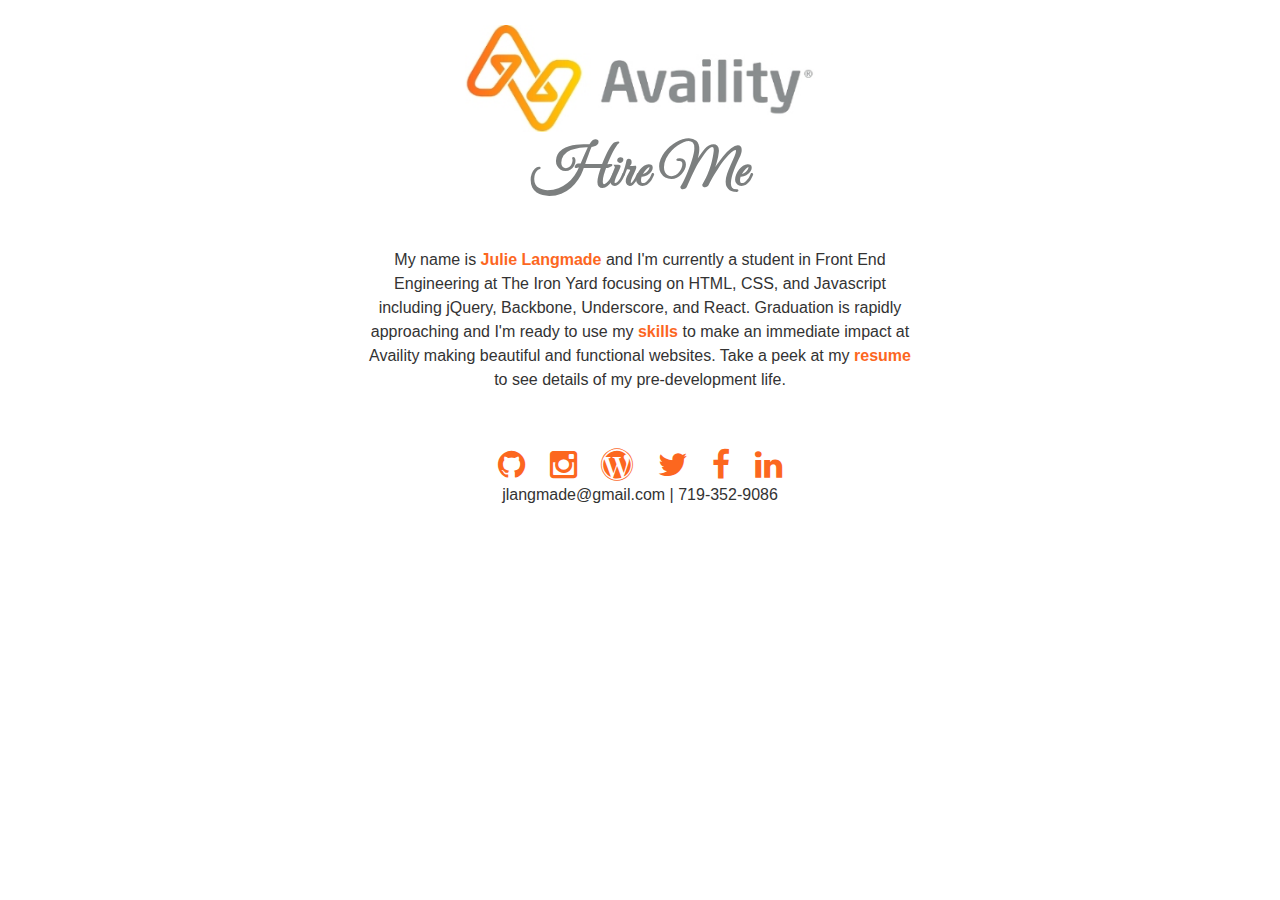
<file: index.html>
<!DOCTYPE html>
<html>
<head>
  <meta charset="utf-8">
  <title>Julie Langmade- Hire Me</title>
  <link rel="stylesheet" href="bower_components/font-awesome/css/font-awesome.css">
  <link rel="stylesheet" href="css/main.css" media="screen" charset="utf-8">
</head>
<body>
  <div class="container">
    <main class="about-me">
        <img src="img/availity.jpeg" alt="Availity Logo" />
        <h3>Hire Me</h3>
        <p>
          My name is <a href="aboutme.html">Julie Langmade</a> and I'm currently a student in Front End Engineering at The Iron Yard focusing on HTML, CSS, and Javascript including jQuery, Backbone, Underscore, and React.
          Graduation is rapidly approaching and I'm ready to use my <a href="skills.html">skills</a> to make an immediate impact at Availity making
          beautiful and functional websites. Take a peek at my <a href="resume.pdf" target="_blank">resume</a> to see details of my pre-development life.
        </p>
    </main>
      <footer>
        <nav class="all-icons">
          <a href="https://github.com/julang0707" target="_blank" class="icon"><i class="fa fa-github fa-2x"></i></a>
          <a href="http://instagram.com/jules0707" target="_blank" class="icon"><i class="fa fa-instagram fa-2x"></i></a>
          <a href="http://julielangmade.com" target="_blank" class="icon"><i class="fa fa-wordpress fa-2x"></i></a>
          <a href="https://twitter.com/jules0707" target="_blank" class="icon"><i class="fa fa-twitter fa-2x"></i></a>
          <a href="https://www.facebook.com/julz34" target="_blank" class="icon"><i class="fa fa-facebook fa-2x"></i></a>
          <a href="https://www.linkedin.com/pub/julie-langmade/6/88/921" target="_blank" class="icon"><i class="fa fa-linkedin fa-2x"></i></a>
        </nav>
        <span class="contact">jlangmade@gmail.com | 719-352-9086</span>
      </footer>
  </div>
  <!-- Third Party Libraries -->

  <!-- App Specific Files-->
  <script src="js/bundle.js"></script>
</body>
</html>
</file>
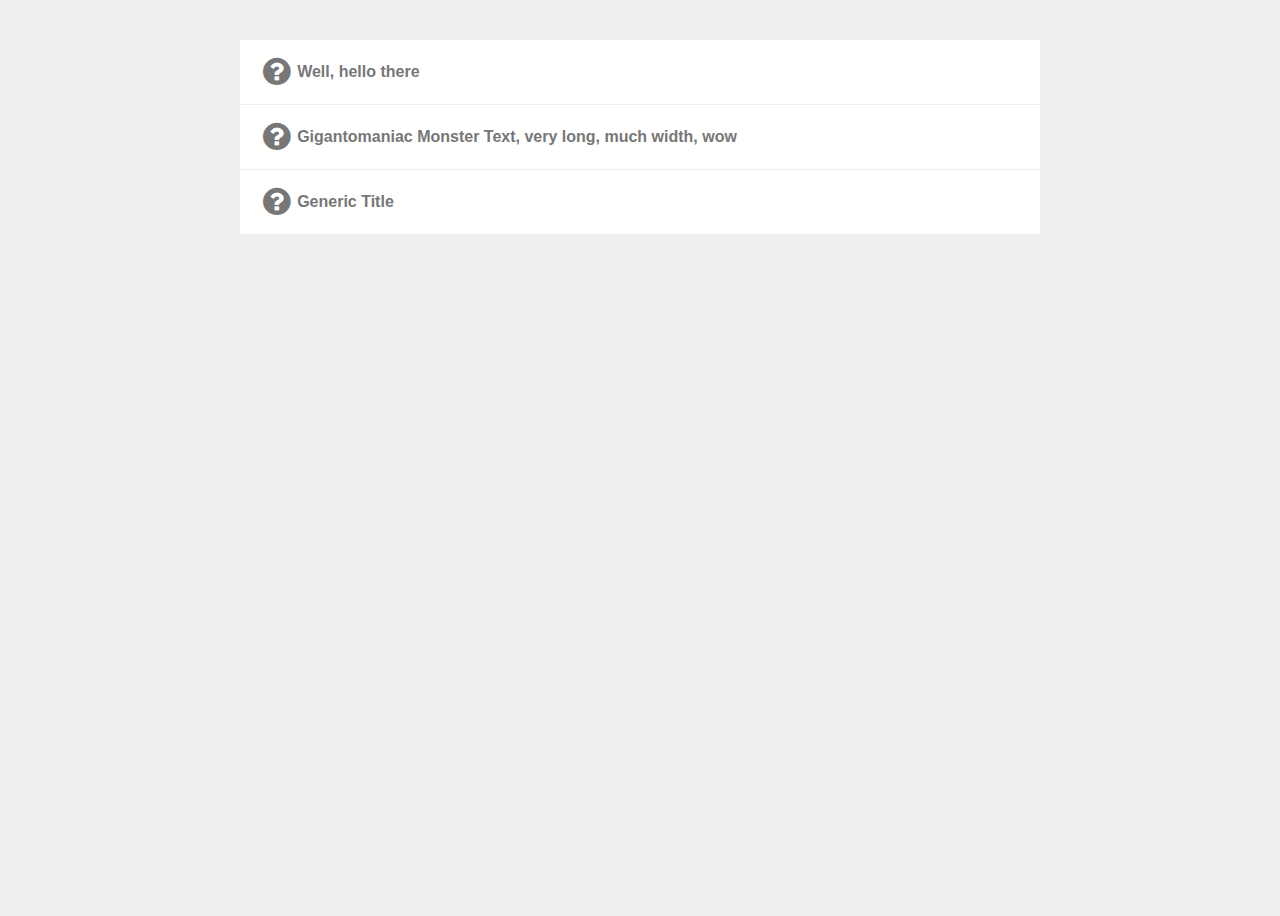
<file: js/paper-collapse-master/demo/index.html>
<!doctype html>
<html lang="en">
<head>
    <meta charset="utf-8">
    <meta name="description" content="">
    <meta name="HandheldFriendly" content="True">
    <meta name="MobileOptimized" content="320">
    <meta name="viewport" content="width=device-width, initial-scale=1, minimal-ui">
    <meta http-equiv="cleartype" content="on">
    <meta http-equiv="X-UA-Compatible" content="IE=edge">
    <title>BobScss</title>
    <link rel="stylesheet" href="../paper-collapse.min.css">
    <link rel="stylesheet" href="//netdna.bootstrapcdn.com/font-awesome/4.1.0/css/font-awesome.min.css">
    <style>
        body {
            background-color: #eee;
            font-family: "Open Sans", Calibri, Candara, Arial, sans-serif;
            min-height: 100vh;
        }

        .container {
            max-width: 50rem;
            margin-right: auto;
            margin-left: auto;
            padding: 2rem;
        }

        .mt1 {
            margin-top: 1rem;
        }

        .align-right {
            text-align: right;
        }

        .mouse-pointer {
            cursor: pointer;
        }
    </style>
</head>
<body>

<section>
    <div class="container">
        <div class="collapse-card">
            <div class="collapse-card__heading">
                <h4 class="collapse-card__title">
                    <i class="fa fa-question-circle fa-2x fa-fw"></i>
                    Well, hello there
                </h4>
            </div>
            <div class="collapse-card__body">
                Lorem ipsum dolor sit amet, consetetur sadipscing elitr, sed diam nonumy eirmod tempor invidunt ut
                labore et dolore magna aliquyam erat, sed diam voluptua. At vero eos et accusam et justo duo dolores et
                ea rebum. Stet clita kasd gubergren, no sea takimata sanctus est Lorem ipsum dolor sit amet. Lorem ipsum
                dolor sit amet, consetetur sadipscing elitr, sed diam nonumy eirmod tempor invidunt ut labore et dolore
                magna aliquyam erat, sed diam voluptua. At vero eos et accusam et justo duo dolores et ea rebum. Stet
                clita kasd gubergren, no sea takimata sanctus est Lorem ipsum dolor sit amet.
            </div>
        </div>
        <div class="collapse-card">
            <div class="collapse-card__heading">
                <h4 class="collapse-card__title">
                    <i class="fa fa-question-circle fa-2x fa-fw"></i>
                    Gigantomaniac Monster Text, very long, much width, wow
                </h4>
            </div>
            <div class="collapse-card__body">
                Lorem ipsum dolor sit amet, consetetur sadipscing elitr, sed diam nonumy eirmod tempor invidunt ut
                labore et dolore magna aliquyam erat, sed diam voluptua. At vero eos et accusam et justo duo dolores et
                ea rebum. Stet clita kasd gubergren, no sea takimata sanctus est Lorem ipsum dolor sit amet. Lorem ipsum
                dolor sit amet, consetetur sadipscing elitr, sed diam nonumy eirmod tempor invidunt ut labore et dolore
                magna aliquyam erat, sed diam voluptua. At vero eos et accusam et justo duo dolores et ea rebum. Stet
                clita kasd gubergren, no sea takimata sanctus est Lorem ipsum dolor sit amet.
                <div class="collapse-card__close_handler mt1 align-right mouse-pointer">
                    Show less <i class="fa fa-chevron-up"></i>
                </div>
            </div>
        </div>
        <div class="collapse-card">
            <div class="collapse-card__heading">
                <h4 class="collapse-card__title">
                    <i class="fa fa-question-circle fa-2x fa-fw"></i>
                    Generic Title
                </h4>
            </div>
            <div class="collapse-card__body">
                Lorem ipsum dolor sit amet, consetetur sadipscing elitr, sed diam nonumy eirmod tempor invidunt ut
                labore et dolore magna aliquyam erat, sed diam voluptua. At vero eos et accusam et justo duo dolores et
                ea rebum. Stet clita kasd gubergren, no sea takimata sanctus est Lorem ipsum dolor sit amet. Lorem ipsum
                dolor sit amet, consetetur sadipscing elitr, sed diam nonumy eirmod tempor invidunt ut labore et dolore
                magna aliquyam erat, sed diam voluptua. At vero eos et accusam et justo duo dolores et ea rebum. Stet
                clita kasd gubergren, no sea takimata sanctus est Lorem ipsum dolor sit amet.
            </div>
        </div>
    </div>
</section>

<script src="//ajax.googleapis.com/ajax/libs/jquery/2.1.0/jquery.min.js"></script>
<script src="../paper-collapse.min.js"></script>
<script>
    $('.collapse-card').paperCollapse();
</script>
</body>
</html>
</file>
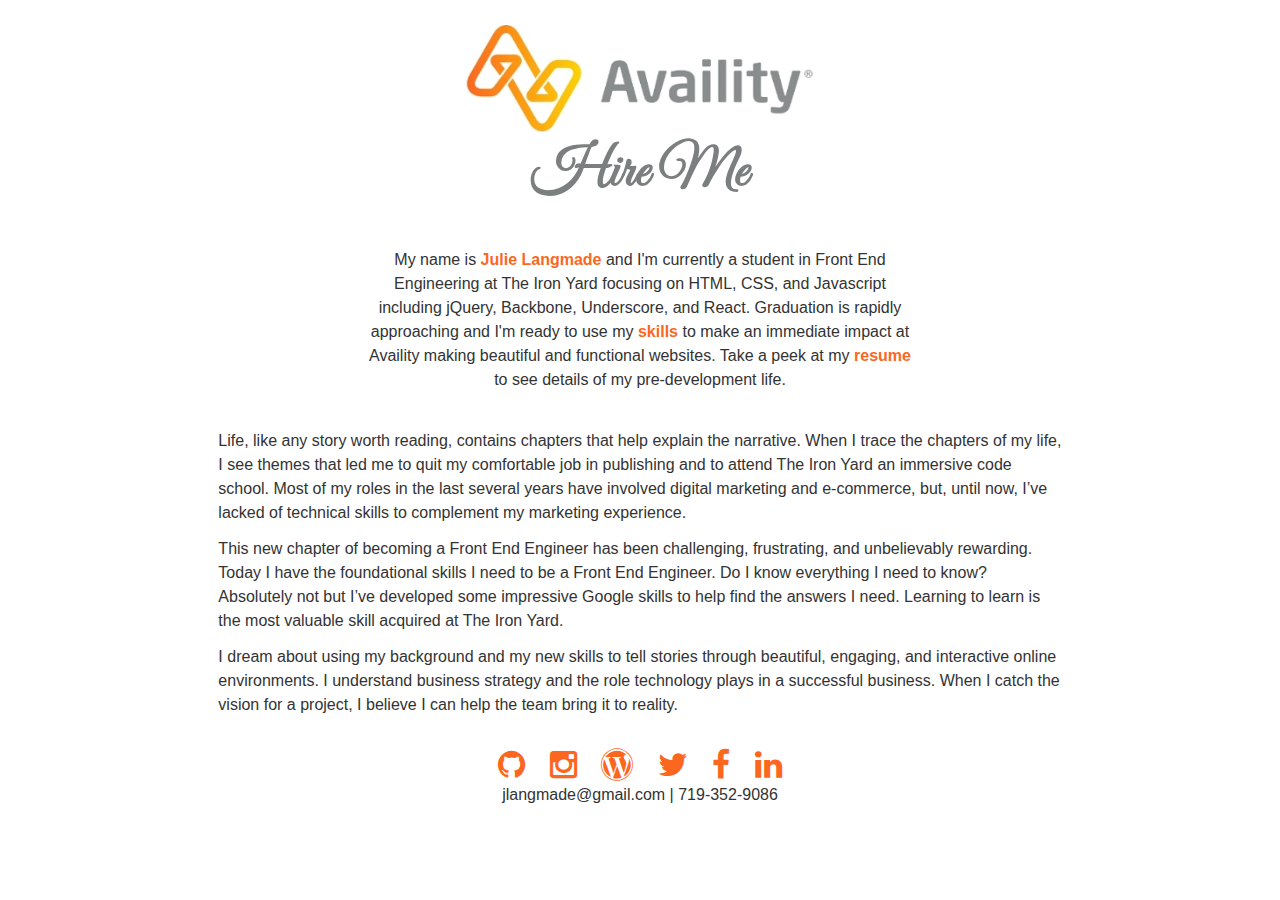
<file: aboutme.html>
<!DOCTYPE html>
<html>
<head>
  <meta charset="utf-8">
  <title>Julie Langmade- Hire Me</title>
  <link rel="stylesheet" href="bower_components/font-awesome/css/font-awesome.css">
  <link rel="stylesheet" href="css/main.css" media="screen" charset="utf-8">
</head>
<body>
  <div class="container">
    <main class="about-me">
      <img src="img/availity.jpeg" alt="Availity Logo" />
      <h3>Hire Me</h3>
      <p>
        My name is <a href="aboutme.html">Julie Langmade</a> and I'm currently a student in Front End Engineering at The Iron Yard focusing on HTML, CSS, and Javascript including jQuery, Backbone, Underscore, and React.
        Graduation is rapidly approaching and I'm ready to use my <a href="skills.html">skills</a> to make an immediate impact at Availity making
        beautiful and functional websites. Take a peek at my <a href="resume.pdf" target="_blank">resume</a> to see details of my pre-development life.
      </p>
    </main>
    <section class="about-me">
      <p>
        Life, like any story worth reading, contains chapters that help explain the narrative.  When I trace the chapters of my life, I see themes that led me to quit my comfortable job in publishing and to attend The Iron Yard an immersive code school. Most of my roles in the last several years have involved digital marketing and e-commerce, but, until now, I’ve lacked of technical skills to complement my marketing experience.
      </p>
      <p>
        This new chapter of becoming a Front End Engineer has been challenging, frustrating, and unbelievably rewarding. Today I have the foundational skills I need to be a Front End Engineer.  Do I know everything I need to know?  Absolutely not but I’ve developed some impressive Google skills to help find the answers I need.  Learning to learn is the most valuable skill acquired at The Iron Yard.
      </p>
      <p>
        I dream about using my background and my new skills to tell stories through beautiful, engaging, and interactive online environments. I understand business strategy and the role technology plays in a successful business.  When I catch the vision for a project, I believe I can help the team bring it to reality.
      </p>
    </section>
    <footer>
      <nav class="all-icons">
        <a href="https://github.com/julang0707" target="_blank" class="icon"><i class="fa fa-github fa-2x"></i></a>
        <a href="http://instagram.com/jules0707" target="_blank" class="icon"><i class="fa fa-instagram fa-2x"></i></a>
        <a href="http://julielangmade.com" target="_blank" class="icon"><i class="fa fa-wordpress fa-2x"></i></a>
        <a href="https://twitter.com/jules0707" target="_blank" class="icon"><i class="fa fa-twitter fa-2x"></i></a>
        <a href="https://www.facebook.com/julz34" target="_blank" class="icon"><i class="fa fa-facebook fa-2x"></i></a>
        <a href="https://www.linkedin.com/pub/julie-langmade/6/88/921" target="_blank" class="icon"><i class="fa fa-linkedin fa-2x"></i></a>
      </nav>
      <span class="contact">jlangmade@gmail.com | 719-352-9086</span>
    </footer>
  </div>
  <!-- Third Party Libraries -->

  <!-- App Specific Files-->
  <script src="js/bundle.js"></script>
</body>
</html>
</file>
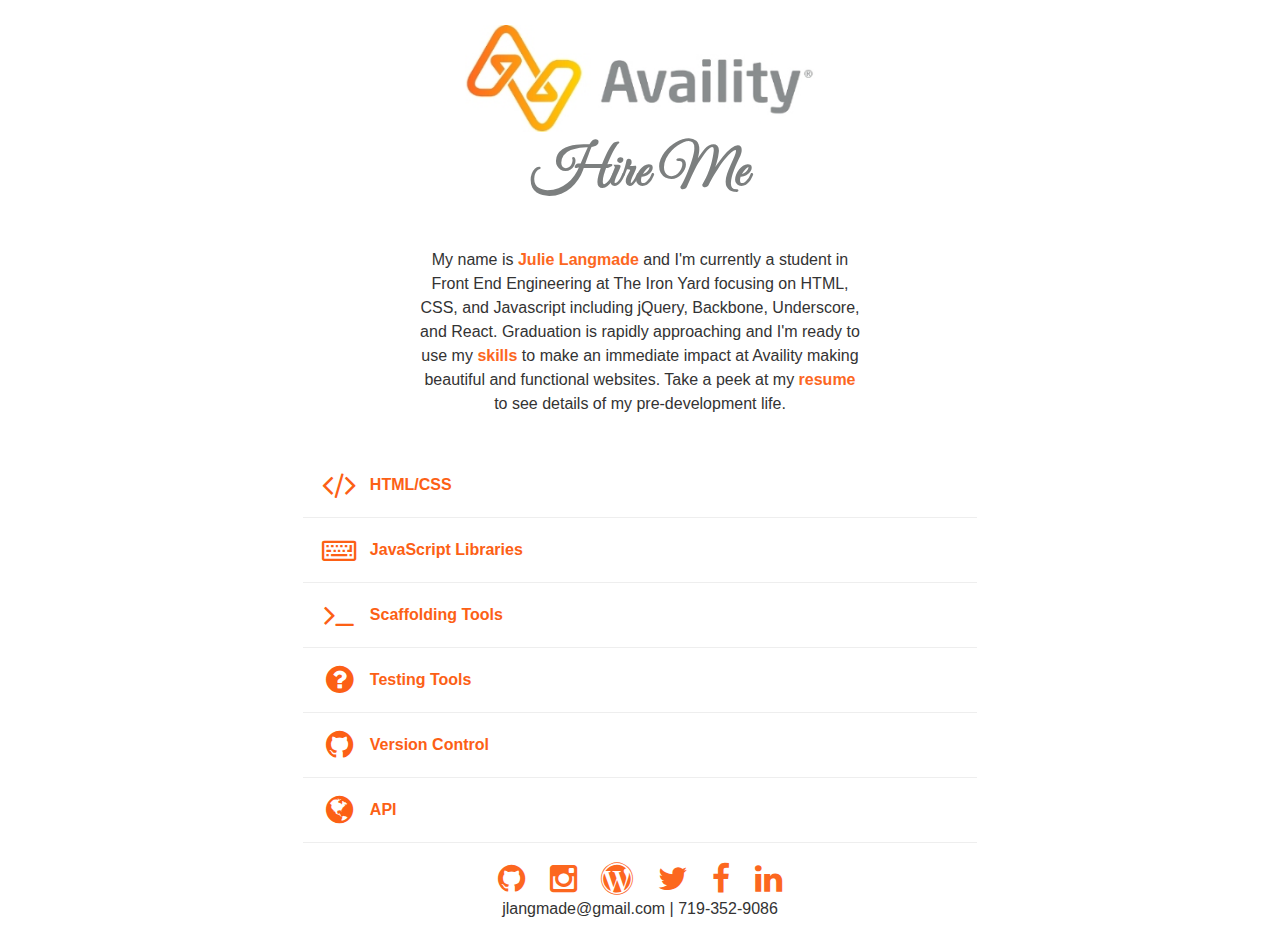
<file: skills.html>
<!DOCTYPE html>
<html>
<head>
  <meta charset="utf-8">
  <title>Julie Langmade- Hire Me</title>
  <link rel="stylesheet" href="bower_components/font-awesome/css/font-awesome.css">
  <link rel="stylesheet" href="js/paper-collapse-master/paper-collapse.css">
  <link rel="stylesheet" href="css/main.css" media="screen" charset="utf-8">
  <script src="http://code.jquery.com/jquery-1.11.3.min.js"></script>
  <script src="js/paper-collapse-master/paper-collapse.js"></script>
</head>
<body>
  <div class="wrapper">
    <main class="about-me">
      <img src="img/availity.jpeg" alt="Availity Logo" />
      <h3>Hire Me</h3>
      <p>
        My name is <a href="aboutme.html">Julie Langmade</a> and I'm currently a student in Front End Engineering at The Iron Yard focusing on HTML, CSS, and Javascript including jQuery, Backbone, Underscore, and React.
        Graduation is rapidly approaching and I'm ready to use my <a href="skills.html">skills</a> to make an immediate impact at Availity making
        beautiful and functional websites. Take a peek at my <a href="resume.pdf" target="_blank">resume</a> to see details of my pre-development life.
      </p>
    </main>
    <section class="skills">
      <div class="collapse-card">
        <div class="collapse-card__heading">
          <h4 class="collapse-card__title">
            <i class="fa fa-code fa-2x fa-fw"></i>
            HTML/CSS
          </h4>
        </div>
        <div class="collapse-card__body">
          <a href="http://julang0707.github.io/surf_paddle/"><img class="example" src="img/surf-paddle.png" alt="Surf Paddle" /></a>
          <ul>
            <li>Preprocessor Experience with SASS</li>
            <li>CSS Frameworks- Twitter Bootstrap, Bourbon/Neat, HTML5</li>
          </ul>
          <h5>Example: <a href="http://julang0707.github.io/surf_paddle/">Surf Paddle</a> (Static page as a first attempt at HTML & CSS)</h5>
        </div>
      </div>
      <div class="collapse-card">
        <div class="collapse-card__heading">
          <h4 class="collapse-card__title">
            <i class="fa fa-keyboard-o fa-2x fa-fw"></i>
            JavaScript Libraries
          </h4>
        </div>
        <div class="collapse-card__body">
          <a href=""><img class="example" src="img/twitterclone.png" alt="" /></a>
          <ul>
            <li>JQuery</li>
            <li>React</li>
            <li>Backbone.js</li>
            <li>Underscore.js</li>
            <li>Willing to learn other frameworks (Ember, Angular)</li>
          </ul>
          <h5>Example: <a href="http://julang0707.github.io/react/">Instagramps</a> using React</h5>
        </div>
      </div>
      <div class="collapse-card">
        <div class="collapse-card__heading">
          <h4 class="collapse-card__title">
            <i class="fa fa-terminal fa-2x fa-fw"></i>
            Scaffolding Tools
          </h4>
        </div>
        <div class="collapse-card__body">
          <a href=""><img class="example" src="img/gulp.png" alt="" /></a>
          <ul>
            <li>Grunt, Bower</li>
            <li>Gulp</li>
            <li>NPM</li>
          </ul>
          <h5></h5>
        </div>
      </div>
      <div class="collapse-card">
        <div class="collapse-card__heading">
          <h4 class="collapse-card__title">
            <i class="fa fa-question-circle fa-2x fa-fw"></i>
            Testing Tools
          </h4>
        </div>
        <div class="collapse-card__body">
          <a href=""><img class="example" src="img/testing-tools.png" alt="" /></a>
          <ul>
            <li>Jasmine</li>
            <li>Karma</li>
          </ul>
          <h5></h5>
        </div>
      </div>
      <div class="collapse-card">
        <div class="collapse-card__heading">
          <h4 class="collapse-card__title">
            <i class="fa fa-github fa-2x fa-fw"></i>
            Version Control
          </h4>
        </div>
        <div class="collapse-card__body">
          <a href="https://github.com/julang0707"><img class="example" src="img/github.png" alt="GitHub" /></a>
          <ul>
            <li>Git</li>
            <li>GitHub- pull requests, merging, resolving conflicts</li>
          </ul>
          <h5>Example: Repos and group projects for merging experience.</h5>
        </div>
      </div>
      <div class="collapse-card">
        <div class="collapse-card__heading">
          <h4 class="collapse-card__title">
            <i class="fa fa-globe fa-2x fa-fw"></i>
            API
          </h4>
        </div>
        <div class="collapse-card__body">
          <a href="http://julang0707.github.io/Assignment-11-01/"><img class="example" src="img/etsy-search.png" alt="Etsy Search Page" /></a>
          <ul>
            <li>GitHub</li>
            <li>Etsy</li>
          </ul>
          <h5>Example: <a href="http://julang0707.github.io/Assignment-11-01/">Etsy Search Page</a> (team project)</h5>
        </div>
      </div>
    </section>
    <div class="row">
      <footer>
        <nav class="all-icons">
          <a href="https://github.com/julang0707" target="_blank"><i class="fa fa-github fa-2x icon"></i></a>
          <a href="http://instagram.com/jules0707" target="_blank"><i class="fa fa-instagram fa-2x icon"></i></a>
          <a href="http://julielangmade.com" target="_blank"><i class="fa fa-wordpress fa-2x icon"></i></a>
          <a href="https://twitter.com/jules0707" target="_blank"><i class="fa fa-twitter fa-2x icon"></i></a>
          <a href="https://www.facebook.com/julz34" target="_blank"><i class="fa fa-facebook fa-2x icon"></i></a>
          <a href="https://www.linkedin.com/pub/julie-langmade/6/88/921" target="_blank"><i class="fa fa-linkedin fa-2x icon"></i></a>
        </nav>
        <span class="contact">jlangmade@gmail.com | 719-352-9086</span>
      </footer>
    </div>
  </div>
  <!-- Third Party Libraries -->

  <!-- App Specific Files-->

  <script src="js/bundle.js"></script>

</body>
</html>
</file>
<file: js/paper-collapse-master/paper-collapse.css>
@charset "UTF-8";
/*!
  Paper Collapse v0.4.0

  Collapsible paper cards.

  Made with love by bbo - ©2015 Alexander Rühle
  MIT License http://opensource.org/licenses/MIT
*/
.collapse-card {
  background-color: #fff;
  border-bottom: 1px solid #eee;
  color: #777;
  -webkit-transition: 0.4s;
  -moz-transition: 0.4s;
  -o-transition: 0.4s;
  transition: 0.4s;
}
.collapse-card * {
  -webkit-box-sizing: border-box;
  -moz-box-sizing: border-box;
  box-sizing: border-box;
}
.collapse-card.active {
  -moz-box-shadow: 0 8px 17px 0 rgba(0, 0, 0, 0.2), 0 6px 20px 0 rgba(0, 0, 0, 0.18824);
  -webkit-box-shadow: 0 8px 17px 0 rgba(0, 0, 0, 0.2), 0 6px 20px 0 rgba(0, 0, 0, 0.18824);
  box-shadow: 0 8px 17px 0 rgba(0, 0, 0, 0.2), 0 6px 20px 0 rgba(0, 0, 0, 0.18824);
  z-index: 200;
  margin: 1rem -1rem;
}
.collapse-card.active .collapse-card__heading:hover::after {
  content: "\f066";
}
.collapse-card .collapse-card__heading:hover::after {
  content: "\f065";
}

.collapse-card__heading {
  cursor: pointer;
  padding: 1rem;
  position: relative;
}
.collapse-card__heading:before, .collapse-card__heading:after {
  content: " ";
  display: table;
}
.collapse-card__heading:after {
  clear: both;
}
.collapse-card__heading i {
  float: left;
}
.collapse-card__heading::after {
  color: #404040;
  font-family: 'FontAwesome';
  font-size: 1rem;
  line-height: 2rem;
  padding-left: .4rem;
  position: absolute;
  right: 1rem;
  top: 1rem;
}

.collapse-card__title {
  font-size: 1rem;
  line-height: 2rem;
  margin: 0 2rem 0 0;
  overflow: hidden;
  text-overflow: ellipsis;
  white-space: nowrap;
}

.collapse-card__body {
  padding: 1rem;
  display: none;
}

/*# sourceMappingURL=paper-collapse.css.map */
</file>
<file: css/main.css>
@import url(http://fonts.googleapis.com/css?family=Great+Vibes);
html {
  box-sizing: border-box; }

*,
*::after,
*::before {
  box-sizing: inherit; }

button, input[type="button"], input[type="reset"], input[type="submit"],
button {
  -webkit-appearance: none;
  -moz-appearance: none;
  -ms-appearance: none;
  -o-appearance: none;
  appearance: none;
  -webkit-font-smoothing: antialiased;
  background-color: #477dca;
  border-radius: 3px;
  border: none;
  color: #fff;
  cursor: pointer;
  display: inline-block;
  font-family: "Helvetica Neue", "Helvetica", "Roboto", "Arial", sans-serif;
  font-size: 1em;
  font-weight: 600;
  line-height: 1;
  padding: 0.75em 1em;
  text-decoration: none;
  user-select: none;
  vertical-align: middle;
  white-space: nowrap; }
  button:hover,
  button:focus, input[type="button"]:hover,
  input[type="button"]:focus, input[type="reset"]:hover,
  input[type="reset"]:focus, input[type="submit"]:hover,
  input[type="submit"]:focus,
  button:hover,
  button:focus {
    background-color: #2c5999;
    color: #fff; }
  button:disabled, input[type="button"]:disabled, input[type="reset"]:disabled, input[type="submit"]:disabled,
  button:disabled {
    cursor: not-allowed;
    opacity: 0.5; }

fieldset {
  background-color: #f7f7f7;
  border: 1px solid #ddd;
  margin: 0 0 0.75em;
  padding: 1.5em; }

input,
label,
select {
  display: block;
  font-family: "Helvetica Neue", "Helvetica", "Roboto", "Arial", sans-serif;
  font-size: 1em; }

label {
  font-weight: 600;
  margin-bottom: 0.375em; }
  label.required::after {
    content: "*"; }
  label abbr {
    display: none; }

input[type="color"], input[type="date"], input[type="datetime"], input[type="datetime-local"], input[type="email"], input[type="month"], input[type="number"], input[type="password"], input[type="search"], input[type="tel"], input[type="text"], input[type="time"], input[type="url"], input[type="week"], input:not([type]), textarea,
select[multiple=multiple],
textarea {
  background-color: #fff;
  border: 1px solid #ddd;
  border-radius: 3px;
  box-shadow: inset 0 1px 3px rgba(0, 0, 0, 0.06);
  box-sizing: border-box;
  font-family: "Helvetica Neue", "Helvetica", "Roboto", "Arial", sans-serif;
  font-size: 1em;
  margin-bottom: 0.75em;
  padding: 0.5em;
  transition: border-color;
  width: 100%; }
  input[type="color"]:hover, input[type="date"]:hover, input[type="datetime"]:hover, input[type="datetime-local"]:hover, input[type="email"]:hover, input[type="month"]:hover, input[type="number"]:hover, input[type="password"]:hover, input[type="search"]:hover, input[type="tel"]:hover, input[type="text"]:hover, input[type="time"]:hover, input[type="url"]:hover, input[type="week"]:hover, input:not([type]):hover, textarea:hover,
  select[multiple=multiple]:hover,
  textarea:hover {
    border-color: #c4c4c4; }
  input[type="color"]:focus, input[type="date"]:focus, input[type="datetime"]:focus, input[type="datetime-local"]:focus, input[type="email"]:focus, input[type="month"]:focus, input[type="number"]:focus, input[type="password"]:focus, input[type="search"]:focus, input[type="tel"]:focus, input[type="text"]:focus, input[type="time"]:focus, input[type="url"]:focus, input[type="week"]:focus, input:not([type]):focus, textarea:focus,
  select[multiple=multiple]:focus,
  textarea:focus {
    border-color: #477dca;
    box-shadow: inset 0 1px 3px rgba(0, 0, 0, 0.06), 0 0 5px rgba(55, 112, 192, 0.7);
    outline: none; }

textarea {
  resize: vertical; }

input[type="search"] {
  -webkit-appearance: none;
  -moz-appearance: none;
  -ms-appearance: none;
  -o-appearance: none;
  appearance: none; }

input[type="checkbox"],
input[type="radio"] {
  display: inline;
  margin-right: 0.375em; }

input[type="file"] {
  padding-bottom: 0.75em;
  width: 100%; }

select {
  margin-bottom: 1.5em;
  max-width: 100%;
  width: auto; }

ul,
ol {
  list-style-type: none;
  margin: 0;
  padding: 0; }

dl {
  margin-bottom: 0.75em; }
  dl dt {
    font-weight: bold;
    margin-top: 0.75em; }
  dl dd {
    margin: 0; }

table {
  -webkit-font-feature-settings: "kern", "liga", "tnum";
  -moz-font-feature-settings: "kern", "liga", "tnum";
  -ms-font-feature-settings: "kern", "liga", "tnum";
  font-feature-settings: "kern", "liga", "tnum";
  border-collapse: collapse;
  margin: 0.75em 0;
  table-layout: fixed;
  width: 100%; }

th {
  border-bottom: 1px solid #b7b7b7;
  font-weight: 600;
  padding: 0.75em 0;
  text-align: left; }

td {
  border-bottom: 1px solid #ddd;
  padding: 0.75em 0; }

tr,
td,
th {
  vertical-align: middle; }

body {
  -webkit-font-feature-settings: "kern", "liga", "pnum";
  -moz-font-feature-settings: "kern", "liga", "pnum";
  -ms-font-feature-settings: "kern", "liga", "pnum";
  font-feature-settings: "kern", "liga", "pnum";
  -webkit-font-smoothing: antialiased;
  color: #333;
  font-family: "Helvetica Neue", "Helvetica", "Roboto", "Arial", sans-serif;
  font-size: 1em;
  line-height: 1.5; }

h1,
h2,
h3,
h4,
h5,
h6 {
  font-family: "Helvetica Neue", "Helvetica", "Roboto", "Arial", sans-serif;
  font-size: 1em;
  line-height: 1.2;
  margin: 0 0 0.75em; }

p {
  margin: 0 0 0.75em; }

a {
  color: #477dca;
  text-decoration: none;
  transition: color 0.1s linear; }
  a:active,
  a:focus,
  a:hover {
    color: #2c5999; }
  a:active,
  a:focus {
    outline: none; }

hr {
  border-bottom: 1px solid #ddd;
  border-left: none;
  border-right: none;
  border-top: none;
  margin: 1.5em 0; }

img,
picture {
  margin: 0;
  max-width: 100%; }

a {
  color: #FC671F;
  font-weight: bold; }

a:hover {
  color: #fc5606; }

body {
  margin: 0;
  padding: 0;
  font-family: 'Helvetica Neue', sans-serif;
  background-color: #FFF; }

.wrapper {
  max-width: 80%;
  margin-left: auto;
  margin-right: auto;
  border-radius: 6px; }
  .wrapper::after {
    clear: both;
    content: "";
    display: table; }

main {
  float: left;
  display: block;
  margin-right: 2.35765%;
  width: 100%;
  padding: 25px 0;
  text-align: center; }
  main:last-child {
    margin-right: 0; }
  main img {
    width: 350px; }
  main h3 {
    font-family: 'Great Vibes', cursive;
    font-size: 56px;
    color: #7c7f7f; }
  main p {
    float: left;
    display: block;
    margin-right: 2.35765%;
    width: 65.88078%;
    margin-left: 17.05961%; }
    main p:last-child {
      margin-right: 0; }

.skills {
  float: left;
  display: block;
  margin-right: 2.35765%;
  width: 65.88078%;
  margin-left: 17.05961%; }
  .skills:last-child {
    margin-right: 0; }
  .skills .collapse-card {
    position: relative;
    overflow: hidden; }
  .skills .collapse-card__body {
    padding-top: 0; }
  .skills .collapse-card__title i {
    margin-right: 10px; }
  .skills .example {
    width: 100px;
    height: 100px;
    border-radius: 50px;
    position: absolute;
    top: 20px;
    right: 25px;
    border: 1px solid gray; }
  .skills h4 {
    color: #fc6015; }
  .skills ul {
    font-size: .9em;
    padding: 0 20px; }
  .skills li {
    list-style: circle; }
  .skills h5 {
    font-weight: normal;
    font-size: .9em;
    margin: 5px 0; }

.about-me {
  float: left;
  display: block;
  margin-right: 2.35765%;
  width: 65.88078%;
  margin-left: 17.05961%; }
  .about-me:last-child {
    margin-right: 0; }

footer {
  text-align: center;
  float: left;
  display: block;
  margin-right: 2.35765%;
  width: 100%;
  margin: 20px 0; }
  footer:last-child {
    margin-right: 0; }
  footer .all-icons a {
    margin: 5px;
    padding: 5px; }

@media (max-width: 1030px) {
  .skills .example {
    width: 75px;
    height: 75px;
    border-radius: 50px; } }

@media (max-width: 930px) {
  .skills .example {
    width: 60px;
    height: 60px;
    border-radius: 50px; } }

@media (max-width: 768px) {
  .skills .example {
    display: none; } }
</file>
<file: js/paper-collapse-master/paper-collapse.min.css>
/*!
  Paper Collapse v0.4.0

  Collapsible paper cards.

  Made with love by bbo - ©2015 Alexander Rühle
  MIT License http://opensource.org/licenses/MIT
*/.collapse-card{background-color:#fff;border-bottom:1px solid #eee;color:#777;-webkit-transition:0.4s;-moz-transition:0.4s;-o-transition:0.4s;transition:0.4s}.collapse-card *{-webkit-box-sizing:border-box;-moz-box-sizing:border-box;box-sizing:border-box}.collapse-card.active{-moz-box-shadow:0 8px 17px 0 rgba(0,0,0,0.2),0 6px 20px 0 rgba(0,0,0,0.18824);-webkit-box-shadow:0 8px 17px 0 rgba(0,0,0,0.2),0 6px 20px 0 rgba(0,0,0,0.18824);box-shadow:0 8px 17px 0 rgba(0,0,0,0.2),0 6px 20px 0 rgba(0,0,0,0.18824);z-index:200;margin:1rem -1rem}.collapse-card.active .collapse-card__heading:hover::after{content:"\f066"}.collapse-card .collapse-card__heading:hover::after{content:"\f065"}.collapse-card__heading{cursor:pointer;padding:1rem;position:relative}.collapse-card__heading:before,.collapse-card__heading:after{content:" ";display:table}.collapse-card__heading:after{clear:both}.collapse-card__heading i{float:left}.collapse-card__heading::after{color:#404040;font-family:'FontAwesome';font-size:1rem;line-height:2rem;padding-left:.4rem;position:absolute;right:1rem;top:1rem}.collapse-card__title{font-size:1rem;line-height:2rem;margin:0 2rem 0 0;overflow:hidden;text-overflow:ellipsis;white-space:nowrap}.collapse-card__body{padding:1rem;display:none}
/*# sourceMappingURL=paper-collapse.min.css.map */
</file>
